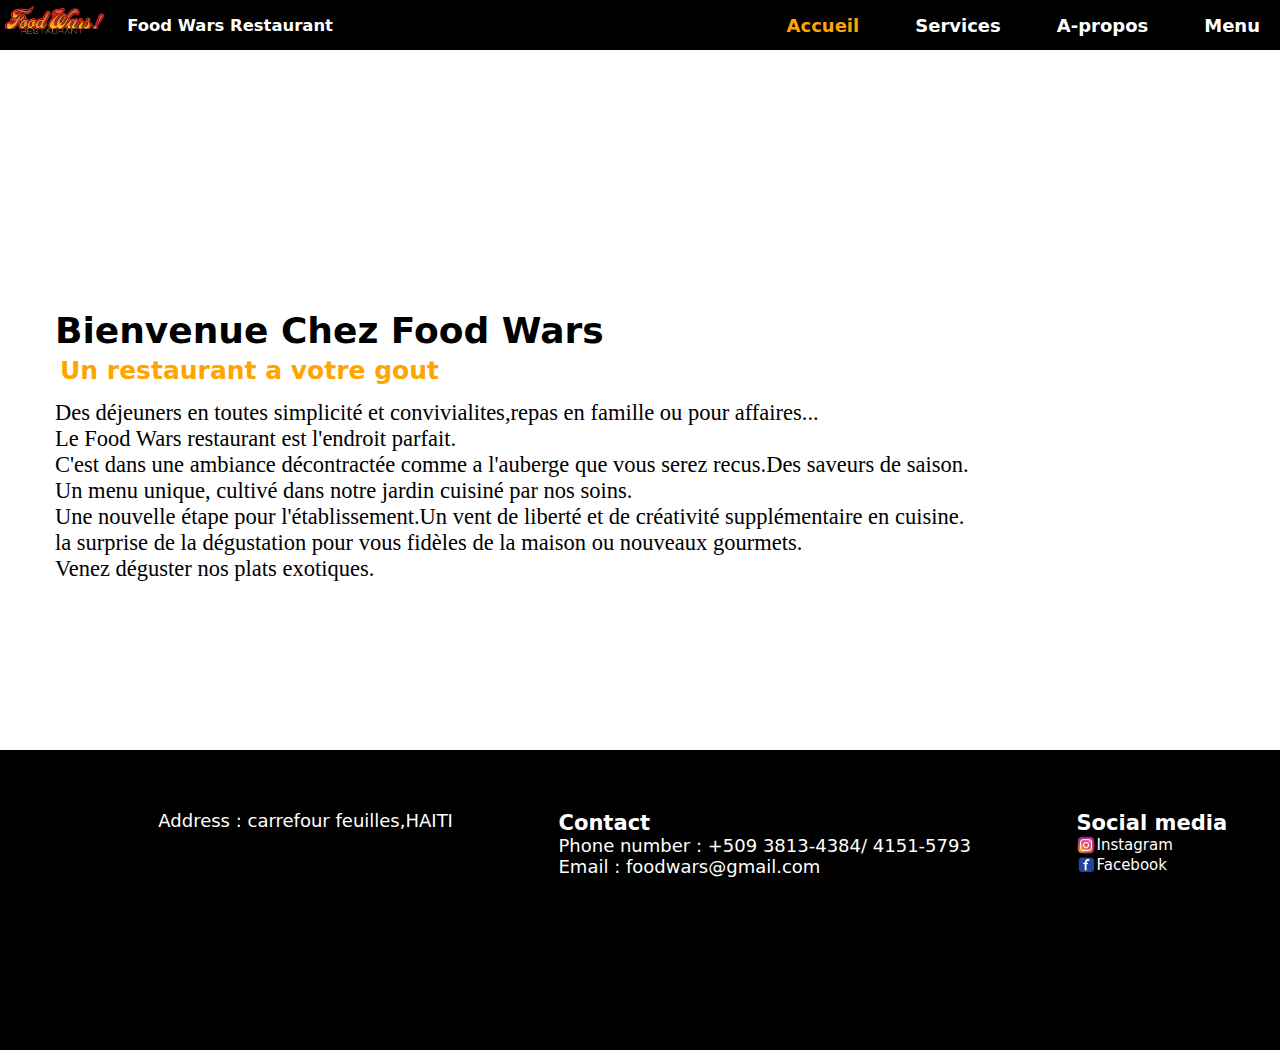
<file: index.html>
<!DOCTYPE html>
<html lang="en">
<head>
    <meta charset="UTF-8">
    <meta name="viewport" content="width=device-width, initial-scale=1.0">
    <title>Food Wars Restaurant</title>
    <link href="style.css" rel="stylesheet">
</head>
<body>
    <header>
        <div class="logo">
        <a href="Lawens.html"></a>    <img src="logo.png" alt="Food Wars Restaurant">
            <h5>Food Wars Restaurant</h5>
        </div>

        <nav>
            <ul>
                <li><a href="Lawens.html" class="active">Accueil</a></li>
                <li><a href="Services.html">Services</a></li>
                <li><a href="A-propos.html">A-propos</a></li>
                <li><a href="menu.html">Menu</a></li>
              
            </ul>
        </nav>
    </header>
    <main>
        <div class="content">
            <h1 class="welcome"> Bienvenue Chez Food Wars</h1>
            <h2>Un restaurant a votre gout</h2>
            <p class="welcome-text"> Des déjeuners en toutes simplicité et convivialites,repas en famille ou pour affaires...<br>
                Le Food Wars restaurant est l'endroit parfait.<br>
                C'est dans une ambiance décontractée comme a l'auberge que vous serez recus.Des saveurs de saison.<br>
                Un menu unique, cultivé dans notre jardin cuisiné par nos soins.<br>
                Une nouvelle étape pour l'établissement.Un vent de liberté et de créativité supplémentaire en cuisine.<br>
            la surprise de la dégustation pour vous fidèles de la maison ou nouveaux gourmets.<br>
            Venez déguster nos plats exotiques.</p>
        </div>
        
    </main>
    <footer>
        <div class="footer-container">
            <div class="footer-element"></div>
            <li>Address : carrefour feuilles,HAITI</li>
            <div class="footer-element">
                <h3>Contact</h3>
                
                <ul>
                    <li>Phone number : +509 3813-4384/ 4151-5793</li>
                    <li>Email : foodwars@gmail.com</li>
                </ul>
            </div>
     
            <div class="footer-element">
                <h3>Social media</h3>
                <ul class="listes-icones">
                    <li> <a href="#"><img src="—Pngtree—instagram icon instagram logo_3584852.png" alt="icones">Instagram</a></li>
                    <li> <a href="#"><img src="—Pngtree—facebook logo facebook icon_3566127.png" alt="icones">Facebook</a></li>
                </ul>
            </div>
    </footer>        
</body>
</html>
</file>
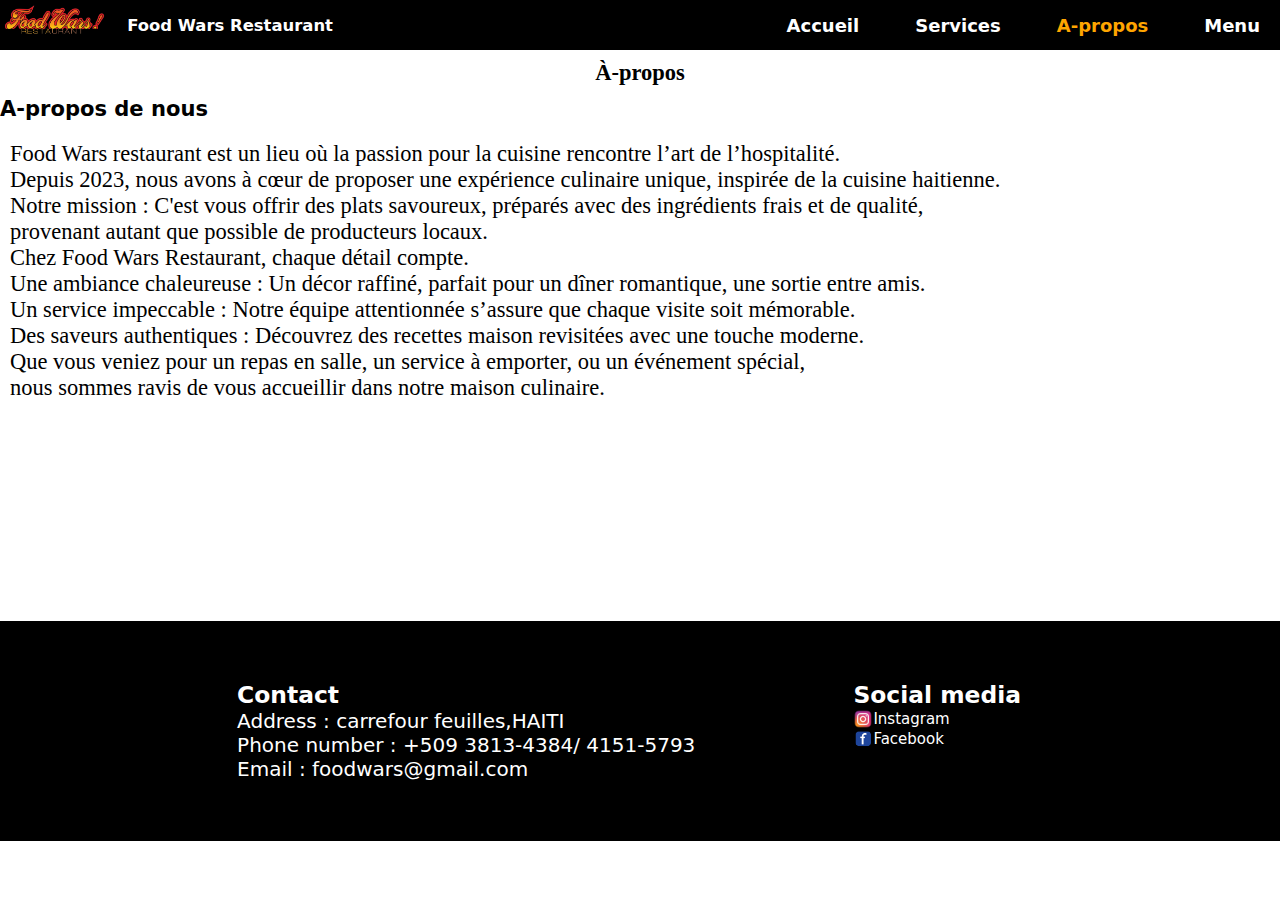
<file: A-propos.html>
<!DOCTYPE html>
<html lang="en">
<head>
    <meta charset="UTF-8">
    <meta name="viewport" content="width=device-width, initial-scale=1.0">
    <title>A-propos</title>
    <link href="menu.css" rel="stylesheet">
</head>
<body>
    <header>
        <div class="logo">
            <img src="logo.png" alt="Food Wars Restaurant">
            <h5>Food Wars Restaurant</h5>
        </div>

        <nav>
            <ul>
                <li><a href="Lawens.html">Accueil</a></li>
                <li><a href="Services.html">Services</a></li>
                <li><a href="A-propos.html"class="active">A-propos</a></li>
                <li><a href="menu.html">Menu</a></li>
                
            </ul>
        </nav>
    </header>
    <main></main>
        <section class="content">
            <h1 class="welcome"> À-propos</h1>
            <h3>A-propos de nous</h3>
            <p class="welcome-text">

                Food Wars restaurant est un lieu où la passion pour la cuisine rencontre l’art de l’hospitalité. <br>
                Depuis 2023, nous avons à cœur de proposer une expérience culinaire unique, inspirée de la cuisine haitienne.<br>
                
                Notre mission : C'est vous offrir des plats savoureux, préparés avec des ingrédients frais et de qualité,<br>
                 provenant autant que possible de producteurs locaux.<br>
                
                Chez Food Wars Restaurant, chaque détail compte.<br>
                
                Une ambiance chaleureuse : Un décor raffiné, parfait pour un dîner romantique, une sortie entre amis.<br>
                
                Un service impeccable : Notre équipe attentionnée s’assure que chaque visite soit mémorable.<br>
                
                Des saveurs authentiques : Découvrez des recettes maison revisitées avec une touche moderne.<br>
                
                
                Que vous veniez pour un repas en salle, un service à emporter, ou un événement spécial, <br>
                nous sommes ravis de vous accueillir dans notre maison culinaire.</p>
                
            </section>
        
    </main>
    <footer>
        <div class="footer-container">
            <div class="footer-element"></div>
            <div class="footer-element">
                <h3>Contact</h3>
                
                <ul>
                    <li>Address : carrefour feuilles,HAITI</li>
                    <li>Phone number : +509 3813-4384/ 4151-5793</li>
                    <li>Email : foodwars@gmail.com</li>
                </ul>
            </div>
     
            <div class="footer-element">
                <h3>Social media</h3>
                <ul class="listes-icones">
                    <li> <a href="#"><img src="—Pngtree—instagram icon instagram logo_3584852.png" alt="icones">Instagram</a></li>
                    <li> <a href="#"><img src="—Pngtree—facebook logo facebook icon_3566127.png" alt="icones">Facebook</a></li>
                </ul>
            </div>
    </footer>        
</body>
</html>
</file>
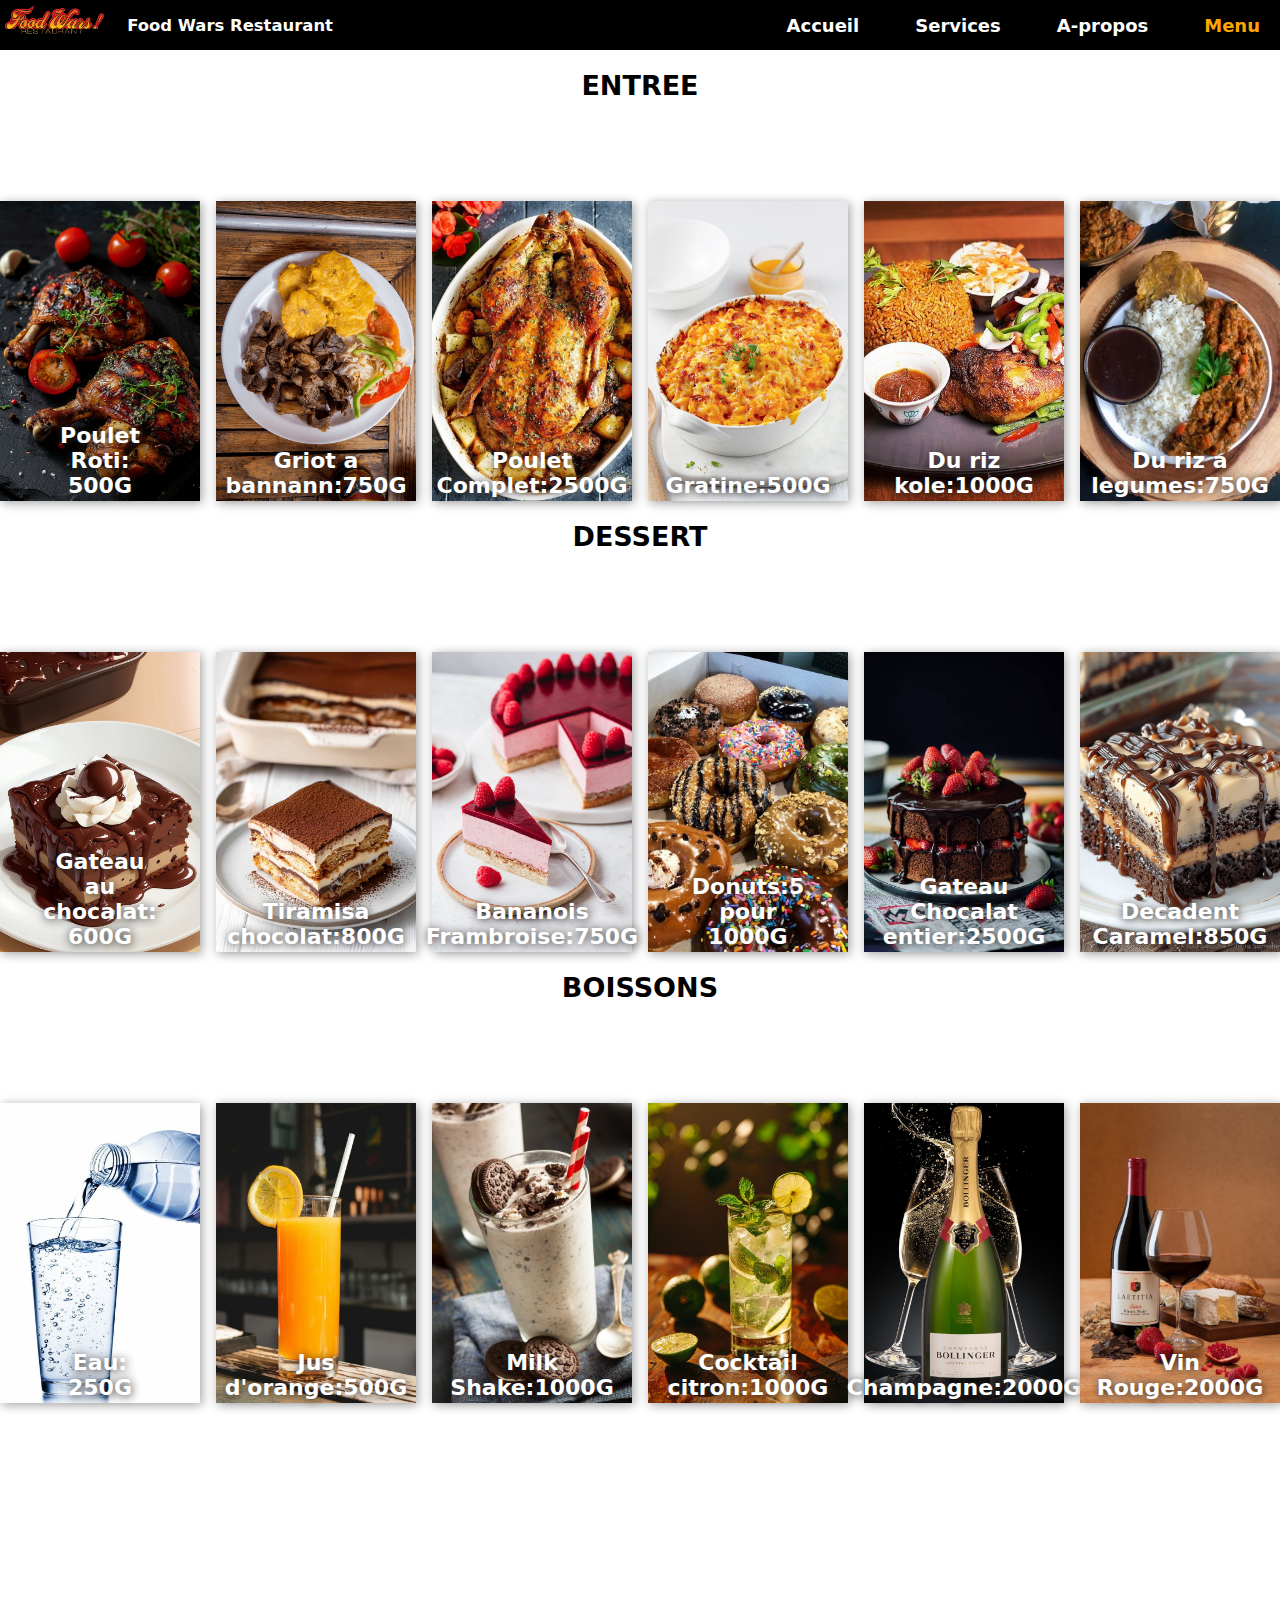
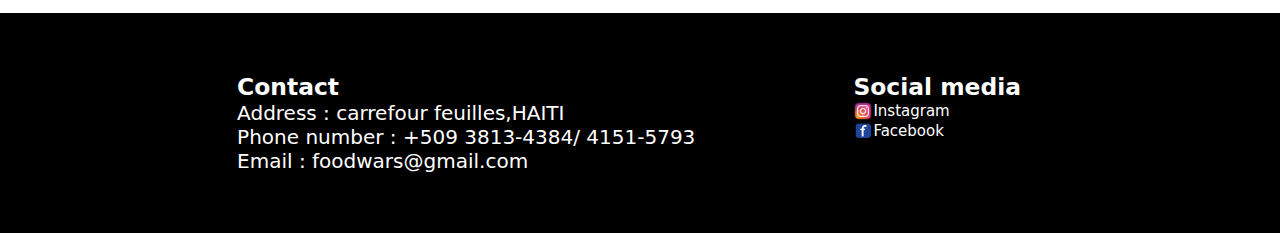
<file: menu.html>
<!DOCTYPE html>
<html lang="en">
<head>
    <meta charset="UTF-8">
    <meta name="viewport" content="width=device-width, initial-scale=1.0">
    <title>Menu</title>
    <link href="menu.css" rel="stylesheet">
</head>
<body>
    <header>
        <div class="logo">
           <img src="logo.png" alt="Food Wars Restaurant">
            <h5>Food Wars Restaurant</h5>
        </div>

        <nav>
            <ul>
                <li><a href="Lawens.html">Accueil</a></li>
                <li><a href="Services.html">Services</a></li>
                <li><a href="A-propos.html">A-propos</a></li>
                <li><a href="menu.html" class="active">Menu</a></li>
            
            </ul>
        </nav>
    </header>
    <main>
        <h2>Entree</h2>
        <div class="container">
            <div class="box-pizza contenu">
                <!-- <img src="Poulet roti.jpg" title="Poulet Roti" alt="Poulet"> -->
                 <h3 class="Poulet">
                    Poulet Roti: 500G
                 </h3>
                 </div>

        <div class="box-griot contenu">
            <h3>Griot a bannann:750G</h3>
        </div> 
        <div class="box-complet contenu">
            <h3>Poulet Complet:2500G</h3>
        </div>       
        <div class="box-gratine contenu">
            <h3>Gratine:500G</h3>
        </div>
        <div class="box-kole contenu">
            <h3>Du riz kole:1000G</h3>
        </div>
        <div class="box-riz contenu">
            <h3>Du riz a legumes:750G</h3>
        </div>
    </main>
    <main>
        <h2>Dessert</h2>
        <section class="container"></div>
            <div class="box-chocolat contenu">
              <!-- <img src="4b18d34d8b2bf8c9b4e5346bf81e9e7e.jpg" alt="chocolat" -->
                 <h3 class="Gateau">
                    Gateau au chocalat: 600G
                 </h3>
                 </div>

        <div class="box-tira contenu">
            <h3>Tiramisa chocolat:800G</h3>
        </div> 
        <div class="box-bana contenu">
            <h3>Bananois Frambroise:750G</h3>
        </div>       
        <div class="box-donuts contenu">
            <h3>Donuts:5 pour 1000G</h3>
        </div>
        <div class="box-entier contenu">
            <h3>Gateau Chocalat entier:2500G</h3>
        </div>
        <div class="box-caramel contenu">
            <h3>Decadent Caramel:850G</h3>
        </div>
    </main>
    <main>
        <h2>Boissons </h2>
        <section class="container"></div>
            <div class="box-eau contenu">
              <!-- <img src="3fca955e7371928bf160a7904d2f6e54.jpg" alt="eau" -->
                 <h3 class="eau">
                    Eau: 250G
                 </h3>
                 </div>

        <div class="box-jus contenu">
            <h3>Jus d'orange:500G</h3>
        </div> 
        <div class="box-shake contenu">
            <h3>Milk Shake:1000G</h3>
        </div>       
        <div class="box-cocktail contenu">
            <h3>Cocktail citron:1000G</h3>
        </div>
        <div class="box-champ contenu">
            <h3>Champagne:2000G</h3>
        </div>
        <div class="box-vin contenu">
            <h3>Vin Rouge:2000G</h3>
        </div>
    </main>
    <footer>
        <div class="footer-container">
            <div class="footer-element"></div>
            <div class="footer-element">
                <h3>Contact</h3>
                
                <ul>
                    <li>Address : carrefour feuilles,HAITI</li>
                    <li>Phone number : +509 3813-4384/ 4151-5793</li>
                    <li>Email : foodwars@gmail.com</li>
                </ul>
            </div>
     
            <div class="footer-element">
                <h3>Social media</h3>
                <ul class="listes-icones">
                    <li> <a href="#"><img src="—Pngtree—instagram icon instagram logo_3584852.png" alt="icones">Instagram</a></li>
                    <li> <a href="#"><img src="—Pngtree—facebook logo facebook icon_3566127.png" alt="icones">Facebook</a></li>
                </ul>
            </div>
    </footer>        
</body>
</html>
</file>
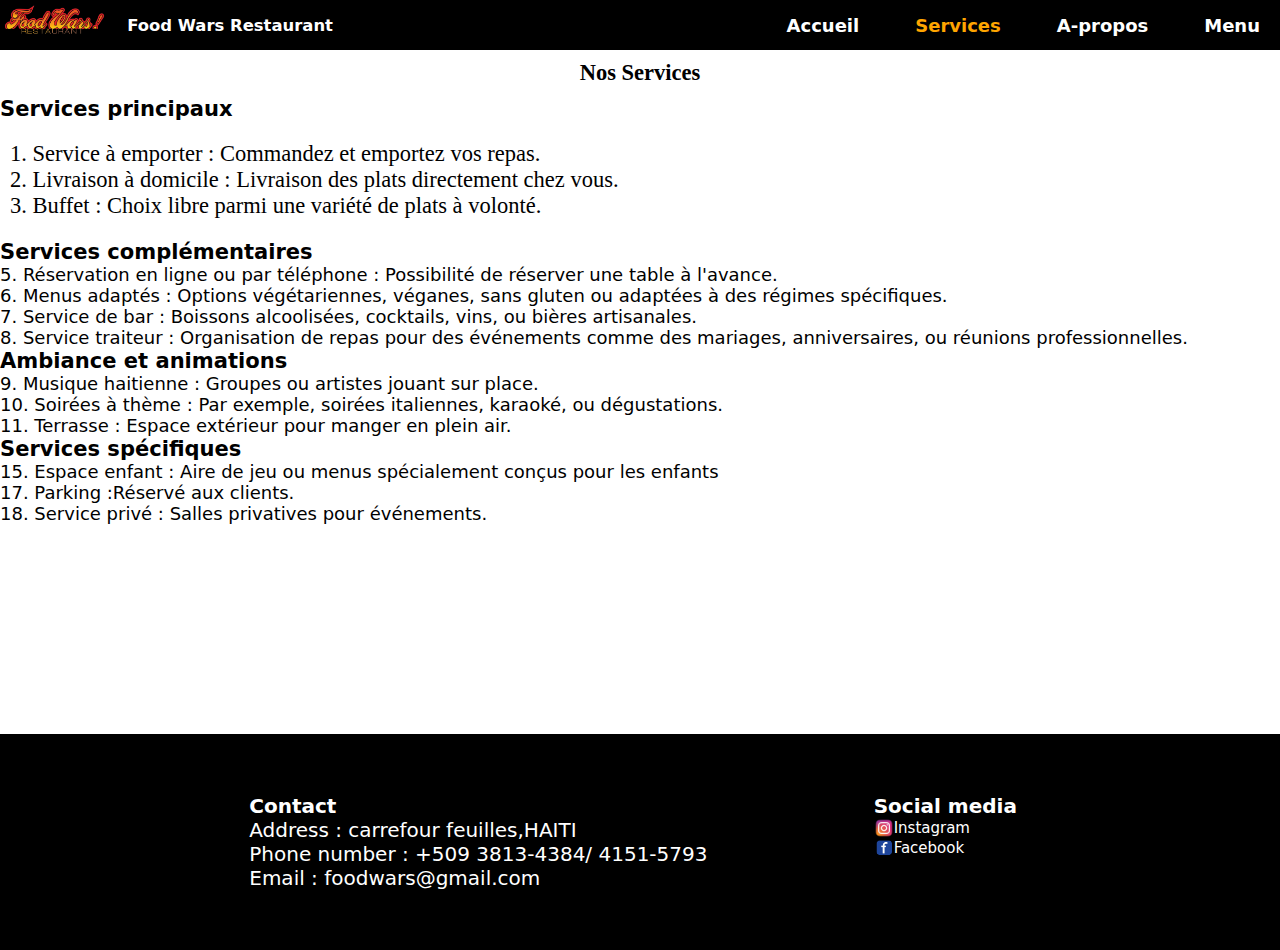
<file: Services.html>
<!DOCTYPE html>
<html lang="en">
<head>
    <meta charset="UTF-8">
    <meta name="viewport" content="width=device-width, initial-scale=1.0">
    <title>Nos Services</title>
    <link href="menu.css" rel="stylesheet">
</head>
<body>
    <header>
        <div class="logo">
            <img src="logo.png" alt="Food Wars Restaurant">
            <h5>Food Wars Restaurant</h5>
        </div>

        <nav>
            <ul>
                <li><a href="Lawens.html">Accueil</a></li>
                <li><a href="Services.html"class="active">Services</a></li>
                <li><a href="A-propos.html">A-propos</a></li>
                <li><a href="menu.html">Menu</a></li>
                
            </ul>
        </nav>
    </header>
    <main>
        <div class="content">
            <h1 class="welcome"> Nos Services</h1>
            <h3>Services principaux</h3>
            <p class="welcome-text">
                
                
                1. Service à emporter : Commandez et emportez vos repas.<br>
                
                
                2. Livraison à domicile : Livraison des plats directement chez vous.<br>
                
                
                3. Buffet : Choix libre parmi une variété de plats à volonté.<br>
                
                
                
                <h3>Services complémentaires</h3>
                
                5. Réservation en ligne ou par téléphone : Possibilité de réserver une table à l'avance.<br>
                
                
                6. Menus adaptés : Options végétariennes, véganes, sans gluten ou adaptées à des régimes spécifiques.<br>
                
                
                7. Service de bar : Boissons alcoolisées, cocktails, vins, ou bières artisanales.<br>
                
                
                8. Service traiteur : Organisation de repas pour des événements comme des mariages, anniversaires, ou réunions professionnelles.<br>
                
                
                
                <P><h3>Ambiance et animations</h3>
                
                9. Musique haitienne : Groupes ou artistes jouant sur place.<br>
                
                
                10. Soirées à thème : Par exemple, soirées italiennes, karaoké, ou dégustations.<br>
                
                
                11. Terrasse : Espace extérieur pour manger en plein air.<br>
                
                
               <h3>Services spécifiques</h3>
                
                15. Espace enfant : Aire de jeu ou menus spécialement conçus pour les enfants<br>
                
                
                17. Parking :Réservé aux clients.<br>
                
                
                18. Service privé : Salles privatives pour événements.<br></P>
    
        </div>
    </main>
    <footer>
        <div class="footer-container">
            <div class="footer-element"></div>
            <div class="footer-element">
                <h4>Contact</h4>
                
                <ul>
                    <li>Address : carrefour feuilles,HAITI</li>
                    <li>Phone number : +509 3813-4384/ 4151-5793</li>
                    <li>Email : foodwars@gmail.com</li>
                </ul>
            </div>
     
            <div class="footer-element">
                <h4>Social media</h4>
                <ul class="listes-icones">
                    <li> <a href="#"><img src="—Pngtree—instagram icon instagram logo_3584852.png" alt="icones">Instagram</a></li>
                    <li> <a href="#"><img src="—Pngtree—facebook logo facebook icon_3566127.png" alt="icones">Facebook</a></li>
                </ul>
            </div>
    </footer>        
</body>
</html>
</file>
<file: style.css>
* {
    margin: 0;
    padding: 0;
    box-sizing: border-box;
    list-style: none;
    outline: none;
    border: none;
    font-family: system-ui;
}

h5 {
    color: white;
}

li {
    color: white;
}

body {
    line-height: 1, 6;
    
    font-size: large;

}

header {
    background-color: black;
    width: 100%;
    height: 50px;
    display: flex;
    align-items: center;
    justify-content: space-between;
    position: relative;

}

.logo {
    display: flex;
    align-items: center;
    transition: ease 1000ms;
}

.logo img {
    width: 120px;
    margin-right: 10px;
    transition: ease 1000ms;
}
.logo:hover{
    transform: scale(1.1);
}

nav ul {
    list-style: none;
    display: flex;
    gap: 1rem;
}

nav ul li {
    margin-left: 20px;
    margin-right: 20px;
}

nav ul li a {
    color: white;
    text-decoration: none;
    font-weight: bold;
    cursor: pointer;
    transition: ease 1000ms;
}

a:hover,a.active {
    color: orange;
}
/* HOME */
.content{
    margin: 30px;
    padding: 10px 25px;
    position: absolute;
    top: 30%;
}
.welcome h1{
    font-size: 2rem;
    font-weight: bold;
    color: black;
    padding: 5px 5px;
}
h2{
    font-size: 25px;
    font-weight: bold;
    color: orange;
    padding: 5px;
}
.welcome-text{
    font-size: 22.5px;
    padding: 10px 0;
    color: black;
    font-family: 'Times New Roman', Times, serif;  
}

footer{
    background-color: black;
    padding: 60px 0px 60px 0px;
    width: 100%;
    height: 300px;
    margin-top: 700px;
    color: white;
    position: absolute;

}
.footer-container{
    
    display: flex;
    justify-content: space-around;

}
img{
    width: 20px;
}

.listes-icones a{
    text-decoration: none;
    color: white;
    display: flex;
    align-items: center;
    font-size: 15px;
}

.listes-icones a:hover{
    color: orange;
}
</file>
<file: menu.css>
*{
    margin: 0;
    padding: 0;
    box-sizing: border-box;
    list-style: none;
    outline: none;
    border: none;
    font-family: system-ui;
}
h5{
    color: white;
}

h2{
    text-align: center;
    padding: 20px;
  text-transform: uppercase;
}

li{
    color: white;
}

body{
    line-height: 1, 6;
    font-size: large;
}



header{
    background-color: black;
    width: 100%;
    height: 50px;
    display: flex;
    align-items: center;
    justify-content: space-between;
    position: relative;
}

.logo {
    display: flex;
    align-items: center;
    transition: ease 1000ms;
}

.logo img {
    width: 120px;
    margin-right: 10px;
    transition: ease 1000ms;
}
.logo:hover{
    transform: scale(1.1);
}

nav ul {
    list-style: none;
    display: flex;
    gap: 1rem;
}

nav ul li {
    margin-left: 20px;
    margin-right: 20px;
}

nav ul li a {
    color:white;
    text-decoration: none;
    font-weight: bold;
    cursor: pointer;
    transition: ease 1000ms;
}

a:hover,a.active {
    color: orange;
}

.contenu {
    cursor: pointer;
    width: 200px;
    height: 300px;
    position: relative;
    box-shadow:
        /*x y  flou couleur*/
        2px 2px 10px rgb(163, 161, 161);
}

.contenu:hover {
    /*x y  flou couleur*/
    box-shadow: 2px 2px 10px orange;

}
.contenu img{ width: 200px;
    transition: ease 1000ms;
}
.container {
    display: flex;
    justify-content: space-between;
    width: 100%;
    margin-top: 80px;
}

.contenu h3{
    position: absolute;
    bottom: 3px;
    font-size: 22px;
    left: 50%;
    color: white;
     text-align: center;
    transform: translate(-50%,0);
    text-shadow: 1px 1px 10px rgb(41, 38, 38);
}

.welcome-text{
    margin: 10px;
    font-size: 22.5px;
    padding: 10px 0;
    color: black;
    font-family: 'Times New Roman', Times, serif;  
}
.welcome{
    font-size: 22.5px;
    padding: 10px 0;
    color: black;
    font-family: 'Times New Roman', Times, serif;  
}


h1{
    text-align: center;
}

.box-pizza{
    background-image: url(Pouletroti.jpg);
    background-size: cover; background-repeat: no-repeat; background-position: center;
    transition: ease 1000ms;
}

.box-griot{
    background-image: url(Haitian-Food.png);
    background-size: cover; background-repeat: no-repeat; background-position: center;
    
}

.box-complet{
    background-image: url(grospoulet.jpg);
    background-size: cover; background-repeat: no-repeat; background-position: center;
}

.box-gratine{
    background-image: url(a5145b328af97fc3bc59a5b010bfb691.jpg);
    background-size: cover; background-repeat: no-repeat; background-position: center;
}

.box-kole{
    background-image: url(771fb564f0291b6335f86148ad272772.jpg);
    background-size: cover; background-repeat: no-repeat; background-position: center;
}

.box-riz{
    background-image: url(LegumeImage.jpg);
    background-size: cover; background-repeat: no-repeat; background-position: center;
}

.box-chocolat{
    background-image: url(4b18d34d8b2bf8c9b4e5346bf81e9e7e.jpg);
    background-size: cover; background-repeat: no-repeat; background-position: center;
}

.box-tira{
    background-image: url(b746ee2653c180da2c34f6cfb3df2570.jpg);
    background-size: cover; background-repeat: no-repeat; background-position: center;
}

.box-bana{
    background-image: url(c6f01bef9c13add9bf586ae2d304ec07.jpg);
    background-size: cover; background-repeat: no-repeat; background-position: center;
}

.box-donuts{
    background-image: url(0495ef554b30c4a1bc56e714a859ec72.jpg);
    background-size: cover; background-repeat: no-repeat; background-position: center;
}

.box-entier{
    background-image: url(9d2593780fe22eba7acf1ea6e9e57110.jpg);
    background-size: cover; background-repeat: no-repeat; background-position: center;
}

.box-caramel{
    background-image: url(b9757a8fb55f41f0409adc361c2b695f.jpg);
    background-size: cover; background-repeat: no-repeat; background-position: center;
}


.box-eau{
    background-image: url(3fca955e7371928bf160a7904d2f6e54.jpg);
    background-size: cover; background-repeat: no-repeat; background-position: center;
}

.box-jus{
    background-image: url(75c977652567f7a4764bc2573ee552fd.jpg);
    background-size: cover; background-repeat: no-repeat; background-position: center;
}

.box-shake{
    background-image: url(15c8cb310f48822e351de9740a75ceb8.jpg);
    background-size: cover; background-repeat: no-repeat; background-position: center;
}

.box-cocktail{
    background-image: url(9bdec37eaaecf871d01e04acfe88ba6f.jpg);
    background-size: cover; background-repeat: no-repeat; background-position: center;
}

.box-champ{
    background-image: url(8201c975ce2ca8abb1307f218a19bc49.jpg);
    background-size: cover; background-repeat: no-repeat; background-position: center;
}

.box-vin{
    background-image: url(35d150c7764223beb17580bdd00041e7.jpg);
    background-size: cover; background-repeat: no-repeat; background-position: center;
}


footer{
    background-color: black;
    padding: 60px 0px 60px 0px;
    width: 100%;
    margin-top: 210px;
    color: white;
    position: relative;

}
.footer-container{
    
    display: flex;
    justify-content: space-around;
    width: 1100px;
    align-items: flex-start;
font-size: 20px;
}

img{
    width: 20px;
}

.footer-element{
    text-decoration: none;
}

.listes-icones a{
    text-decoration: none;
    color: white;
    display: flex;
    align-items: center;
    font-size: 15px;
}

.listes-icones a:hover{
    color: orange;
}
</file>
